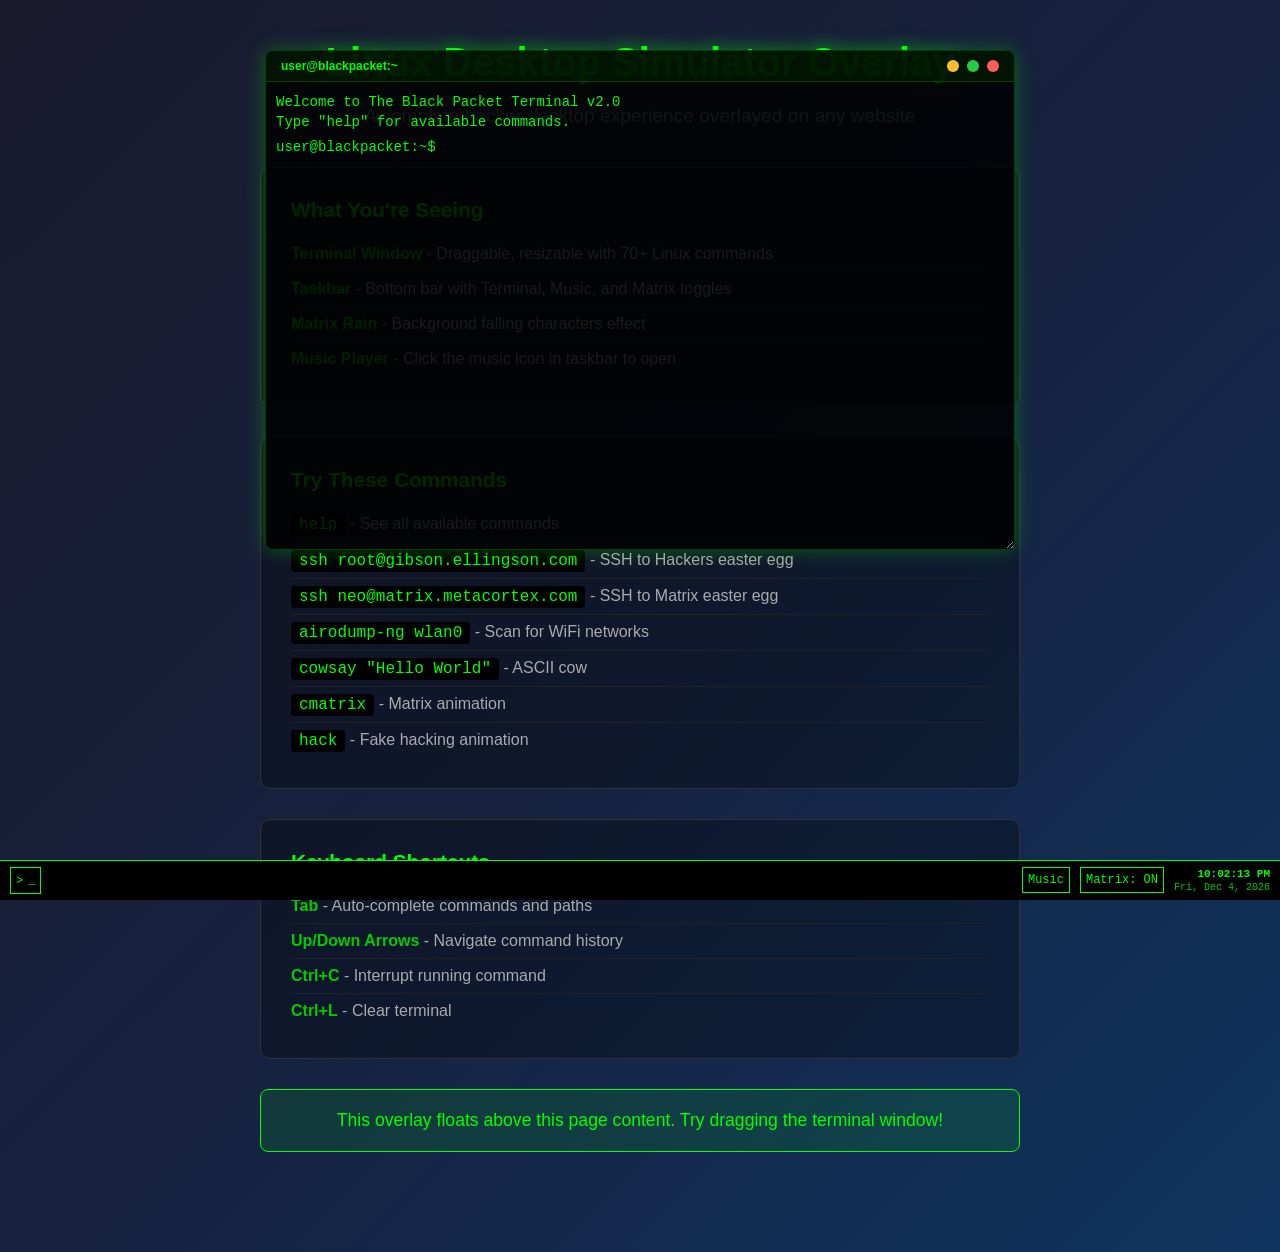
<file: demo/index.html>
<!DOCTYPE html>
<html lang="en">
<head>
    <meta charset="UTF-8">
    <meta name="viewport" content="width=device-width, initial-scale=1.0">
    <title>Linux Desktop Simulator Overlay - Demo</title>
    <link rel="stylesheet" href="../src/terminal-kit.css">
    <style>
        * {
            margin: 0;
            padding: 0;
            box-sizing: border-box;
        }

        body {
            font-family: 'Segoe UI', Tahoma, Geneva, Verdana, sans-serif;
            background: linear-gradient(135deg, #1a1a2e 0%, #16213e 50%, #0f3460 100%);
            min-height: 100vh;
            color: #fff;
        }

        .demo-content {
            max-width: 800px;
            margin: 0 auto;
            padding: 40px 20px 100px;
            text-align: center;
        }

        h1 {
            font-size: 2.5rem;
            margin-bottom: 20px;
            text-shadow: 0 0 20px rgba(0, 255, 0, 0.5);
            color: #00ff00;
        }

        .subtitle {
            font-size: 1.2rem;
            color: #888;
            margin-bottom: 40px;
        }

        .info-box {
            background: rgba(0, 0, 0, 0.3);
            border: 1px solid #333;
            border-radius: 10px;
            padding: 30px;
            margin-bottom: 30px;
            text-align: left;
        }

        .info-box h2 {
            color: #00ff00;
            margin-bottom: 15px;
            font-size: 1.3rem;
        }

        .info-box ul {
            list-style: none;
            padding: 0;
        }

        .info-box li {
            padding: 8px 0;
            border-bottom: 1px solid #222;
            color: #aaa;
        }

        .info-box li:last-child {
            border-bottom: none;
        }

        .info-box li strong {
            color: #00cc00;
        }

        .demo-note {
            background: rgba(0, 255, 0, 0.1);
            border: 1px solid #00ff00;
            border-radius: 8px;
            padding: 20px;
            margin-top: 30px;
        }

        .demo-note p {
            color: #00ff00;
            font-size: 1.1rem;
        }

        code {
            background: #000;
            padding: 2px 8px;
            border-radius: 4px;
            color: #00ff00;
            font-family: 'Courier New', monospace;
        }
    </style>
</head>
<body>
    <div class="demo-content">
        <h1>Linux Desktop Simulator Overlay</h1>
        <p class="subtitle">A complete hacker desktop experience overlayed on any website</p>

        <div class="info-box">
            <h2>What You're Seeing</h2>
            <ul>
                <li><strong>Terminal Window</strong> - Draggable, resizable with 70+ Linux commands</li>
                <li><strong>Taskbar</strong> - Bottom bar with Terminal, Music, and Matrix toggles</li>
                <li><strong>Matrix Rain</strong> - Background falling characters effect</li>
                <li><strong>Music Player</strong> - Click the music icon in taskbar to open</li>
            </ul>
        </div>

        <div class="info-box">
            <h2>Try These Commands</h2>
            <ul>
                <li><code>help</code> - See all available commands</li>
                <li><code>ssh root@gibson.ellingson.com</code> - SSH to Hackers easter egg</li>
                <li><code>ssh neo@matrix.metacortex.com</code> - SSH to Matrix easter egg</li>
                <li><code>airodump-ng wlan0</code> - Scan for WiFi networks</li>
                <li><code>cowsay "Hello World"</code> - ASCII cow</li>
                <li><code>cmatrix</code> - Matrix animation</li>
                <li><code>hack</code> - Fake hacking animation</li>
            </ul>
        </div>

        <div class="info-box">
            <h2>Keyboard Shortcuts</h2>
            <ul>
                <li><strong>Tab</strong> - Auto-complete commands and paths</li>
                <li><strong>Up/Down Arrows</strong> - Navigate command history</li>
                <li><strong>Ctrl+C</strong> - Interrupt running command</li>
                <li><strong>Ctrl+L</strong> - Clear terminal</li>
            </ul>
        </div>

        <div class="demo-note">
            <p>This overlay floats above this page content. Try dragging the terminal window!</p>
        </div>
    </div>

    <script type="module">
        import { TerminalKit } from '../src/index.js';

        TerminalKit.init({
            terminal: true,
            musicPlayer: true,
            taskbar: true,
            matrixRain: true,
            terminalOptions: {
                x: 'center',
                y: 50,
                width: 750,
                height: 500,
                autoShow: true
            },
            musicPlayerOptions: {
                autoShow: false
            }
        });
    </script>
</body>
</html>
</file>
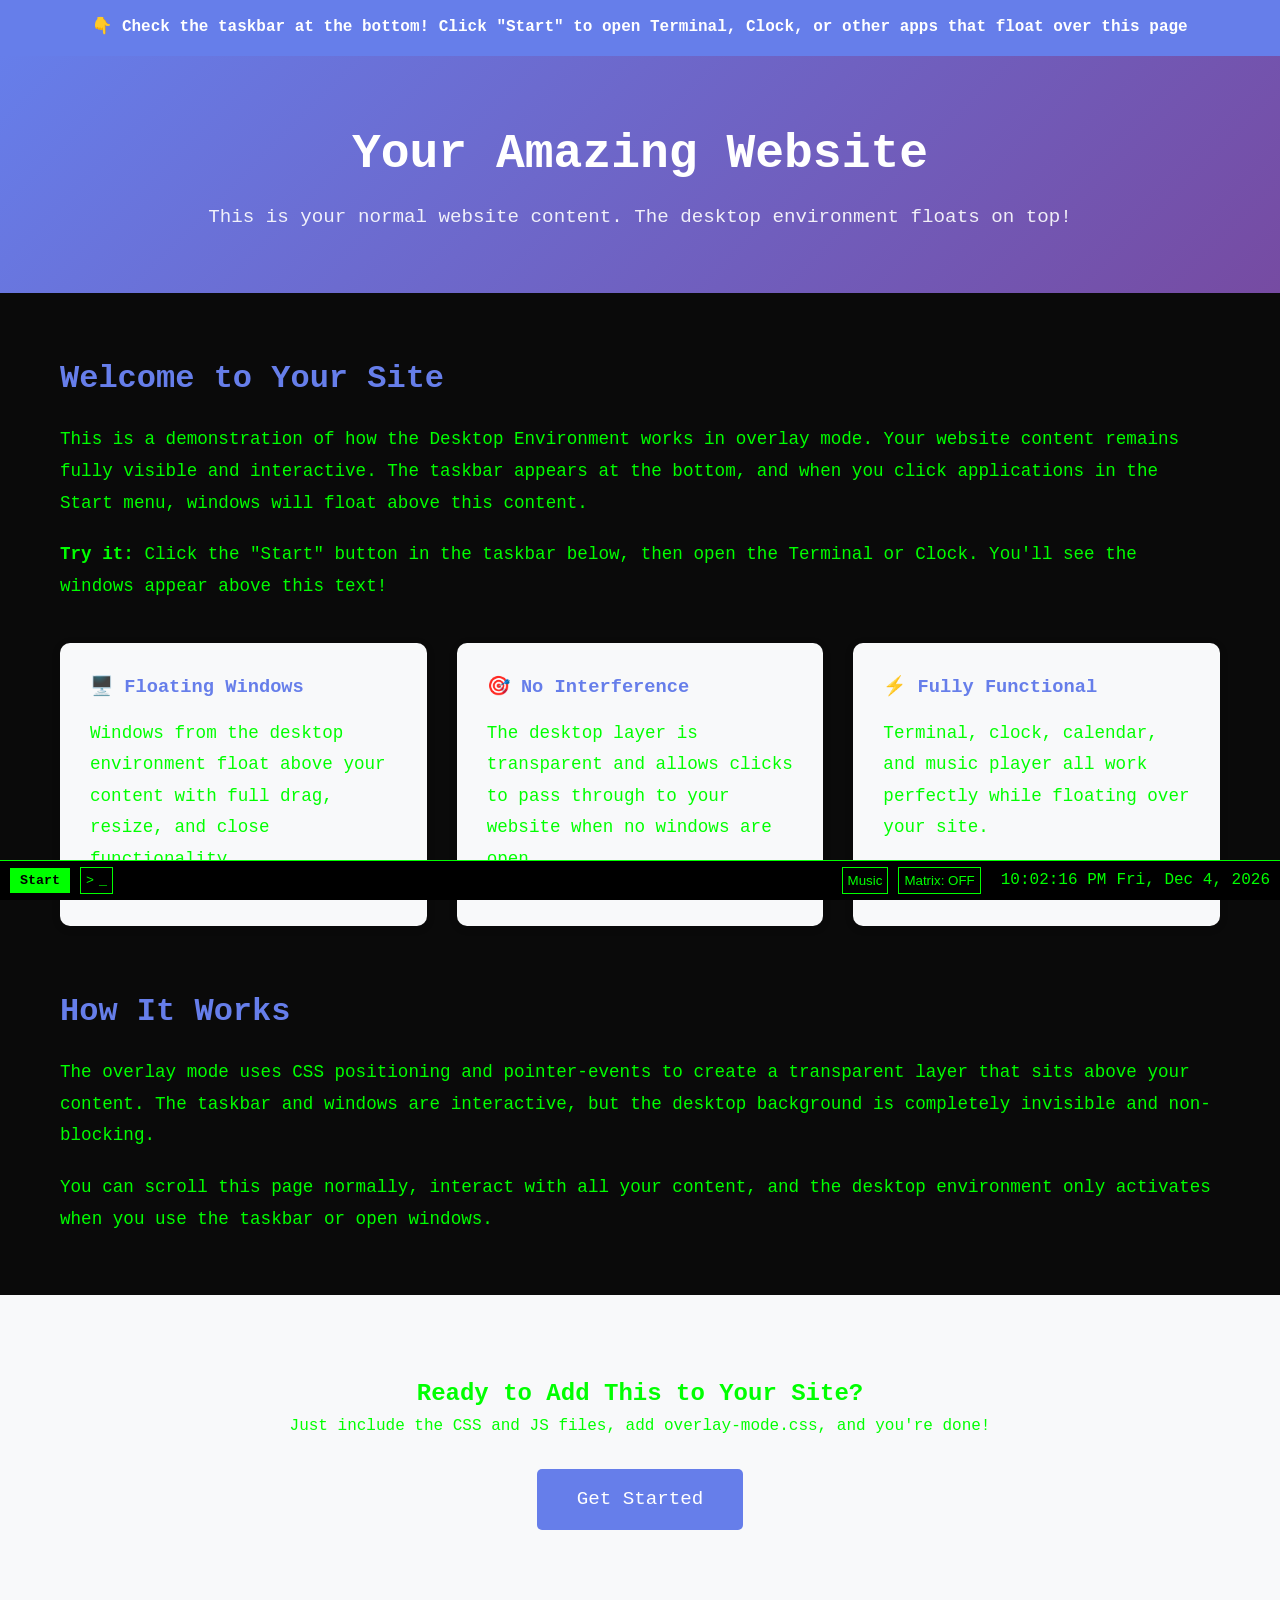
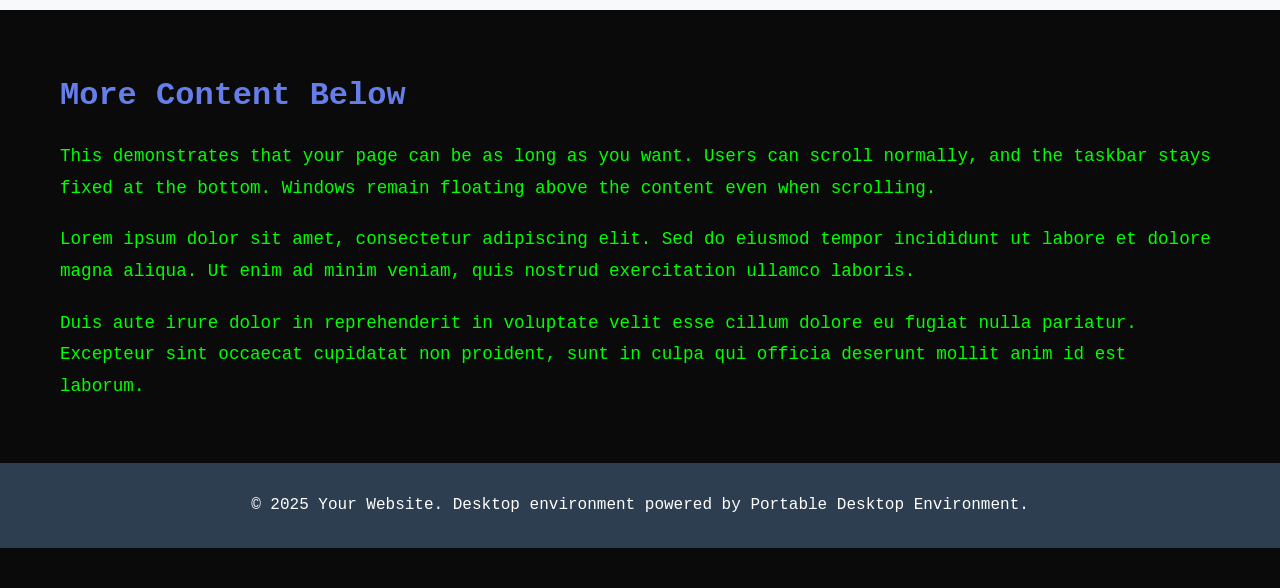
<file: demo/overlay-mode.html>
<!DOCTYPE html>
<html lang="en">
<head>
    <meta charset="UTF-8">
    <meta name="viewport" content="width=device-width, initial-scale=1.0">
    <title>Desktop Environment - Overlay Mode Demo</title>

    <!-- Your existing website styles -->
    <style>
        /* Sample website styling */
        * {
            margin: 0;
            padding: 0;
            box-sizing: border-box;
        }

        body {
            font-family: 'Segoe UI', Tahoma, Geneva, Verdana, sans-serif;
            line-height: 1.6;
            color: #333;
        }

        /* Sample website header */
        .site-header {
            background: linear-gradient(135deg, #667eea 0%, #764ba2 100%);
            color: white;
            padding: 60px 20px;
            text-align: center;
        }

        .site-header h1 {
            font-size: 3em;
            margin-bottom: 10px;
        }

        .site-header p {
            font-size: 1.2em;
            opacity: 0.9;
        }

        /* Sample content sections */
        .content-section {
            max-width: 1200px;
            margin: 60px auto;
            padding: 0 20px;
        }

        .content-section h2 {
            font-size: 2em;
            margin-bottom: 20px;
            color: #667eea;
        }

        .content-section p {
            font-size: 1.1em;
            margin-bottom: 20px;
            line-height: 1.8;
        }

        .feature-grid {
            display: grid;
            grid-template-columns: repeat(auto-fit, minmax(300px, 1fr));
            gap: 30px;
            margin-top: 40px;
        }

        .feature-card {
            background: #f8f9fa;
            padding: 30px;
            border-radius: 10px;
            box-shadow: 0 2px 10px rgba(0,0,0,0.1);
        }

        .feature-card h3 {
            color: #667eea;
            margin-bottom: 15px;
        }

        .cta-section {
            background: #f8f9fa;
            padding: 80px 20px;
            text-align: center;
            margin-top: 60px;
        }

        .cta-button {
            display: inline-block;
            background: #667eea;
            color: white;
            padding: 15px 40px;
            border-radius: 5px;
            text-decoration: none;
            font-size: 1.2em;
            transition: transform 0.3s;
        }

        .cta-button:hover {
            transform: translateY(-2px);
            box-shadow: 0 5px 20px rgba(102, 126, 234, 0.4);
        }

        footer {
            background: #2c3e50;
            color: white;
            text-align: center;
            padding: 30px 20px;
            margin-bottom: 40px; /* Space for taskbar */
        }

        /* Notification banner */
        .desktop-notice {
            background: #667eea;
            color: white;
            padding: 15px 20px;
            text-align: center;
            font-weight: bold;
        }
    </style>

    <!-- Desktop Environment Styles -->
    <link rel="stylesheet" href="../css/main.css">
    <link rel="stylesheet" href="../css/window.css">
    <link rel="stylesheet" href="../css/taskbar.css">
    <link rel="stylesheet" href="../css/calendar.css">
    <link rel="stylesheet" href="../css/music_player.css">
    <link rel="stylesheet" href="../css/new_terminal.css">

    <!-- OVERLAY MODE - This makes windows float over your content -->
    <link rel="stylesheet" href="../css/overlay-mode.css">
</head>
<body>
    <!-- Notice about desktop features -->
    <div class="desktop-notice">
        👇 Check the taskbar at the bottom! Click "Start" to open Terminal, Clock, or other apps that float over this page
    </div>

    <!-- YOUR EXISTING WEBSITE CONTENT GOES HERE -->
    <header class="site-header">
        <h1>Your Amazing Website</h1>
        <p>This is your normal website content. The desktop environment floats on top!</p>
    </header>

    <section class="content-section">
        <h2>Welcome to Your Site</h2>
        <p>
            This is a demonstration of how the Desktop Environment works in overlay mode.
            Your website content remains fully visible and interactive. The taskbar appears
            at the bottom, and when you click applications in the Start menu, windows will
            float above this content.
        </p>
        <p>
            <strong>Try it:</strong> Click the "Start" button in the taskbar below, then
            open the Terminal or Clock. You'll see the windows appear above this text!
        </p>

        <div class="feature-grid">
            <div class="feature-card">
                <h3>🖥️ Floating Windows</h3>
                <p>Windows from the desktop environment float above your content with full drag, resize, and close functionality.</p>
            </div>
            <div class="feature-card">
                <h3>🎯 No Interference</h3>
                <p>The desktop layer is transparent and allows clicks to pass through to your website when no windows are open.</p>
            </div>
            <div class="feature-card">
                <h3>⚡ Fully Functional</h3>
                <p>Terminal, clock, calendar, and music player all work perfectly while floating over your site.</p>
            </div>
        </div>
    </section>

    <section class="content-section">
        <h2>How It Works</h2>
        <p>
            The overlay mode uses CSS positioning and pointer-events to create a transparent
            layer that sits above your content. The taskbar and windows are interactive, but
            the desktop background is completely invisible and non-blocking.
        </p>
        <p>
            You can scroll this page normally, interact with all your content, and the desktop
            environment only activates when you use the taskbar or open windows.
        </p>
    </section>

    <div class="cta-section">
        <h2>Ready to Add This to Your Site?</h2>
        <p style="margin-bottom: 30px;">Just include the CSS and JS files, add overlay-mode.css, and you're done!</p>
        <a href="#" class="cta-button">Get Started</a>
    </div>

    <section class="content-section">
        <h2>More Content Below</h2>
        <p>
            This demonstrates that your page can be as long as you want. Users can scroll
            normally, and the taskbar stays fixed at the bottom. Windows remain floating
            above the content even when scrolling.
        </p>
        <p>
            Lorem ipsum dolor sit amet, consectetur adipiscing elit. Sed do eiusmod tempor
            incididunt ut labore et dolore magna aliqua. Ut enim ad minim veniam, quis
            nostrud exercitation ullamco laboris.
        </p>
        <p>
            Duis aute irure dolor in reprehenderit in voluptate velit esse cillum dolore
            eu fugiat nulla pariatur. Excepteur sint occaecat cupidatat non proident, sunt
            in culpa qui officia deserunt mollit anim id est laborum.
        </p>
    </section>

    <footer>
        <p>&copy; 2025 Your Website. Desktop environment powered by Portable Desktop Environment.</p>
    </footer>

    <!-- Desktop Environment (Overlay Layer) -->
    <div id="desktop">
        <canvas id="background-canvas"></canvas>
        <!-- Windows will float here, above your content -->
    </div>

    <!-- Calendar Popup -->
    <div id="calendar-popup" class="hidden">
        <div class="calendar-header">
            <button id="prev-month">&lt;</button>
            <span id="calendar-month-year"></span>
            <button id="next-month">&gt;</button>
        </div>
        <div id="calendar-grid" class="calendar-grid"></div>
    </div>

    <!-- Taskbar (Fixed at bottom) -->
    <div id="taskbar">
        <div class="taskbar-start-menu">
            <button id="start-button">Start</button>
            <!-- Start Menu -->
            <div class="start-menu" style="display: none;">
                <div class="start-menu-content">
                    <h3 style="color: #fff; padding: 10px; margin: 0; border-bottom: 1px solid #444;">Applications</h3>
                    <div class="start-menu-item" data-app="terminal">
                        <span>🖥️ Terminal</span>
                    </div>
                    <div class="start-menu-item" data-app="music">
                        <span>🎵 Music Player</span>
                    </div>
                    <p style="color: #888; padding: 10px; margin: 5px 0 0 0; font-size: 11px; border-top: 1px solid #333;">
                        💡 Click the date/time in the taskbar to view the calendar
                    </p>
                </div>
            </div>
        </div>
        <div class="taskbar-quick-launch">
            <button id="terminal-quick-launch-button" class="taskbar-button"></button>
        </div>
        <div class="taskbar-apps">
            <!-- Running app icons will go here -->
        </div>
        <div class="taskbar-system-tray">
            <button id="music-player-button" class="taskbar-button">Music</button>
            <button id="matrix-toggle-button" class="taskbar-button">Matrix: OFF</button>
            <span id="time"></span>
            <span id="date"></span>
        </div>
    </div>

    <!-- Initialize Desktop Environment -->
    <script type="module">
        import { initDesktop } from '../js/desktop-init.js';
        initDesktop();
    </script>
</body>
</html>
</file>
<file: src/terminal-kit.css>
/* ============================================================================
   TERMINAL KIT - Standalone Terminal, Music Player & Taskbar Styles
   Adapted from brainphreak.net for theblackpacket
   ============================================================================ */

/* --- CSS Variables --- */
:root {
    --tk-green: #00ff00;
    --tk-green-dark: #00aa00;
    --tk-green-darker: #008800;
    --tk-green-darkest: #004400;
    --tk-green-bg: #003300;
    --tk-black: #000000;
    --tk-gray-dark: #222222;
    --tk-gray: #333333;
    --tk-gray-light: #404040;
    --tk-white: #ffffff;
    --tk-red: #ff5f57;
    --tk-yellow: #ffbd2e;
    --tk-green-btn: #28ca42;
}

/* ============================================================================
   TASKBAR STYLES
   ============================================================================ */

#tk-taskbar {
    position: fixed !important;
    bottom: 0 !important;
    left: 0 !important;
    right: 0 !important;
    width: 100% !important;
    height: 40px !important;
    background-color: var(--tk-black) !important;
    border-top: 1px solid var(--tk-green) !important;
    display: flex !important;
    justify-content: space-between !important;
    align-items: center !important;
    padding: 0 10px !important;
    margin: 0 !important;
    box-sizing: border-box !important;
    z-index: 10000 !important;
    font-family: 'Courier New', Courier, monospace !important;
    /* Mobile fixes - prevent movement during scroll */
    transform: translateZ(0) !important;
    -webkit-transform: translateZ(0) !important;
    backface-visibility: hidden !important;
    -webkit-backface-visibility: hidden !important;
}

#tk-taskbar * {
    margin: 0;
    padding: 0;
    box-sizing: border-box;
    font-family: 'Courier New', Courier, monospace !important;
}

.tk-taskbar-start {
    display: flex;
    align-items: center;
    gap: 5px;
}

.tk-taskbar-apps {
    flex-grow: 1;
    display: flex;
    align-items: center;
    overflow: hidden;
    margin: 0 10px;
}

.tk-taskbar-app-button {
    background: var(--tk-gray-dark) !important;
    border: 1px solid var(--tk-green) !important;
    color: var(--tk-green) !important;
    padding: 5px 10px !important;
    margin: 0 0 0 5px !important;
    max-width: 150px !important;
    min-width: 40px !important;
    overflow: hidden !important;
    text-overflow: ellipsis !important;
    white-space: nowrap !important;
    cursor: pointer !important;
    font-family: 'Courier New', Courier, monospace !important;
    font-size: 12px !important;
    line-height: normal !important;
    border-radius: 0 !important;
}

.tk-taskbar-app-button:hover {
    background: var(--tk-gray);
}

.tk-taskbar-app-button.active {
    background: #005500;
    border-style: inset;
}

.tk-taskbar-systray {
    display: flex !important;
    align-items: center !important;
    gap: 10px !important;
}

.tk-taskbar-time {
    color: var(--tk-green) !important;
    text-align: right !important;
    font-size: 11px !important;
    line-height: 1.3 !important;
}

.tk-taskbar-time #tk-current-time {
    font-weight: bold;
}

.tk-taskbar-time #tk-current-date {
    font-size: 10px;
    opacity: 0.8;
}

/* Quick launch buttons */
.tk-quick-launch-btn {
    background: none !important;
    color: var(--tk-green) !important;
    border: 1px solid var(--tk-green) !important;
    font-family: 'Courier New', Courier, monospace !important;
    padding: 5px !important;
    margin: 0 !important;
    cursor: pointer !important;
    font-size: 12px !important;
    line-height: normal !important;
    border-radius: 0 !important;
    position: relative !important;
}

.tk-quick-launch-btn:hover {
    background-color: var(--tk-green-bg);
}

.tk-quick-launch-btn.active {
    background-color: #005500;
    border-style: inset;
}

/* Terminal quick launch button - shows >_ icon like brainphreak */
#tk-terminal-quick-launch-btn {
    background-color: var(--tk-black) !important;
    color: var(--tk-green) !important;
    border: 1px solid var(--tk-green) !important;
    font-family: 'Courier New', Courier, monospace !important;
    padding: 5px !important;
    margin: 0 !important;
    cursor: pointer !important;
    position: relative !important;
    overflow: hidden !important;
    width: auto !important;
    height: auto !important;
    line-height: normal !important;
    border-radius: 0 !important;
}

#tk-terminal-quick-launch-btn::before {
    content: '>';
    margin-right: 3px;
}

#tk-terminal-quick-launch-btn::after {
    content: '_';
    display: inline-block;
    vertical-align: middle;
    margin-left: 2px;
}

/* ============================================================================
   WINDOW BASE STYLES
   ============================================================================ */

.tk-window {
    position: fixed;
    box-shadow: 0 0 10px rgba(0, 255, 0, 0.5);
    min-width: 200px;
    min-height: 150px;
    overflow: hidden;
    display: flex;
    flex-direction: column;
    border: 1px solid var(--tk-black);
    outline: 1px solid #808080;
    background-color: var(--tk-gray-dark);
    z-index: 9999;
}

.tk-window.tk-hidden {
    display: none !important;
}

.tk-window-title-bar {
    background-color: var(--tk-green);
    color: var(--tk-black);
    padding: 5px 10px;
    cursor: grab;
    display: flex;
    justify-content: space-between;
    align-items: center;
    font-weight: bold;
    font-size: 12px;
    user-select: none;
}

.tk-window-title-bar:active {
    cursor: grabbing;
}

.tk-window-controls {
    display: flex;
    gap: 8px;
}

.tk-window-btn {
    width: 12px;
    height: 12px;
    border-radius: 50%;
    cursor: pointer;
    border: none;
}

.tk-window-btn.minimize {
    background: var(--tk-yellow);
}

.tk-window-btn.maximize {
    background: var(--tk-green-btn);
}

.tk-window-btn.playlist-toggle {
    background: var(--tk-green-btn);
}

.tk-window-btn.close {
    background: var(--tk-red);
}

.tk-window-content {
    flex-grow: 1;
    color: var(--tk-green);
    position: relative;
    overflow-y: auto;
    height: 0;
}

/* Scrollbar styling */
.tk-window-content::-webkit-scrollbar,
.tk-terminal-body::-webkit-scrollbar {
    width: 8px;
}

.tk-window-content::-webkit-scrollbar-track,
.tk-terminal-body::-webkit-scrollbar-track {
    background: var(--tk-green-dark);
}

.tk-window-content::-webkit-scrollbar-thumb,
.tk-terminal-body::-webkit-scrollbar-thumb {
    background: var(--tk-green);
    border-radius: 4px;
}

.tk-window-content::-webkit-scrollbar-thumb:hover,
.tk-terminal-body::-webkit-scrollbar-thumb:hover {
    background: #00cc00;
}

/* Resize handles */
.tk-resize-handle {
    position: absolute;
    background: transparent;
    z-index: 10;
}

.tk-resize-handle-n { top: -5px; left: 10px; right: 10px; height: 10px; cursor: ns-resize; }
.tk-resize-handle-s { bottom: -5px; left: 10px; right: 10px; height: 10px; cursor: ns-resize; }
.tk-resize-handle-e { right: -5px; top: 10px; bottom: 10px; width: 10px; cursor: ew-resize; }
.tk-resize-handle-w { left: -5px; top: 10px; bottom: 10px; width: 10px; cursor: ew-resize; }
.tk-resize-handle-ne { top: -5px; right: -5px; width: 15px; height: 15px; cursor: nesw-resize; }
.tk-resize-handle-nw { top: -5px; left: -5px; width: 15px; height: 15px; cursor: nwse-resize; }
.tk-resize-handle-se { bottom: -5px; right: -5px; width: 15px; height: 15px; cursor: nwse-resize; }
.tk-resize-handle-sw { bottom: -5px; left: -5px; width: 15px; height: 15px; cursor: nesw-resize; }

/* ============================================================================
   TERMINAL STYLES
   ============================================================================ */

.tk-terminal {
    width: 700px;
    height: 450px;
    background: transparent;
    border: 1px solid var(--tk-green-darkest);
    border-radius: 8px;
    box-shadow: 0 0 20px rgba(0, 255, 0, 0.3);
    resize: both;
    outline: none;
}

.tk-terminal:focus,
.tk-terminal *:focus {
    outline: none;
}

.tk-terminal .tk-window-title-bar {
    background: rgba(0, 20, 0, 0.95);
    color: var(--tk-green);
    border-bottom: 1px solid var(--tk-green-darkest);
    padding: 8px 15px;
}

.tk-terminal-body {
    flex: 1;
    overflow-y: auto;
    color: var(--tk-green);
    font-size: 14px;
    line-height: 1.4;
    cursor: text;
    height: 100%;
    box-sizing: border-box;
    background-color: rgba(0, 0, 0, 0.85);
    font-family: 'Courier New', monospace;
    outline: none;
}

.tk-terminal-body:focus {
    outline: none;
}

.tk-terminal-inner {
    padding: 10px;
    box-sizing: border-box;
}

.tk-terminal-input-line {
    display: flex;
    align-items: center;
    margin-top: 5px;
    line-height: 20px;
    height: 20px;
}

.tk-terminal-frozen-line {
    margin-top: 5px;
    margin-bottom: 0;
    line-height: 20px;
    min-height: 20px;
    white-space: pre-wrap;
    word-break: break-all;
    user-select: text;
}

.tk-terminal-prompt {
    color: var(--tk-green);
    margin-right: 8.5px;
    white-space: nowrap;
    user-select: none;
}

.tk-terminal-frozen-prompt {
    color: var(--tk-green);
    margin-right: 8px;
    white-space: nowrap;
    user-select: text;
}

.tk-terminal-input {
    background: transparent;
    border: none;
    color: var(--tk-green);
    font-size: 14px;
    font-family: 'Courier New', monospace;
    outline: none;
    flex: 1;
    caret-color: var(--tk-green);
    margin-bottom: 0px;
    resize: none;
    overflow: hidden;
    height: 20px;
    line-height: 20px;
    padding: 0;
    white-space: nowrap;
}

.tk-terminal-input.tk-password {
    -webkit-text-security: disc;
    text-security: disc;
}

.tk-terminal-command-history {
    font-size: 14px;
    font-family: 'Courier New', monospace;
    color: var(--tk-green);
    padding: 0 0 0 2px;
    margin: 0;
    border: none;
    outline: none;
    display: inline-block;
    white-space: pre-wrap;
    word-break: break-all;
    flex: 1;
}

.tk-terminal-output {
    margin-top: 0;
    margin-bottom: 0;
    line-height: 20px;
    white-space: pre-wrap;
    word-break: break-all;
    user-select: text;
}

/* ============================================================================
   MUSIC PLAYER STYLES
   ============================================================================ */

.tk-music-player {
    width: 275px;
    height: 130px;
    background: linear-gradient(135deg, #1a1a1a 0%, #0a0a0a 100%);
    border: 2px solid #333;
    border-radius: 4px;
    font-family: 'Tahoma', 'Arial', sans-serif;
    resize: none !important;
    overflow: hidden;
    box-shadow: 0 4px 15px rgba(0, 0, 0, 0.7);
    min-width: 275px;
    min-height: 130px;
}

.tk-music-player .tk-window-title-bar {
    background: linear-gradient(to bottom, #404040 0%, #202020 100%);
    height: 14px;
    padding: 0 5px;
    border-bottom: 1px solid var(--tk-black);
    font-size: 9px;
    color: var(--tk-white);
}

.tk-player-body {
    padding: 6px;
    height: calc(100% - 14px);
    display: flex;
    flex-direction: column;
    box-sizing: border-box;
}

.tk-player-display {
    background: var(--tk-black);
    border: 1px solid #090;
    flex: 1;
    padding: 5px;
    color: #0f0;
    font-size: 10px;
    font-family: 'Courier New', monospace;
    display: flex;
    flex-direction: column;
    justify-content: space-between;
    box-sizing: border-box;
}

.tk-player-song-info {
    display: flex;
    justify-content: space-between;
}

.tk-player-song-title {
    color: #0f0;
    font-weight: bold;
    white-space: nowrap;
    overflow: hidden;
    text-overflow: ellipsis;
    max-width: 180px;
}

.tk-player-time {
    color: #0f0;
    white-space: nowrap;
}

.tk-player-visualizer {
    height: 12px;
    background: var(--tk-black);
    display: flex;
    align-items: flex-end;
    gap: 1px;
}

.tk-visualizer-bar {
    flex: 1;
    background: #0f0;
    height: 0%;
    transition: height 0.1s ease;
}

/* Seek bar */
.tk-player-seek-bar {
    width: 100%;
    margin: 10px 0;
    height: 6px;
    -webkit-appearance: none;
    appearance: none;
    background: #030;
    border-radius: 0;
    cursor: pointer;
    flex-shrink: 0;
}

.tk-player-seek-bar::-webkit-slider-thumb {
    -webkit-appearance: none;
    appearance: none;
    width: 18px;
    height: 18px;
    background: #000;
    border: 1px solid #0f0;
    border-radius: 50%;
    cursor: pointer;
    box-sizing: border-box;
}

.tk-player-seek-bar::-moz-range-thumb {
    width: 18px;
    height: 18px;
    background: #000;
    border: 1px solid #0f0;
    border-radius: 50%;
    cursor: pointer;
    box-sizing: border-box;
}

.tk-player-control-row {
    display: flex;
    justify-content: space-between;
    align-items: center;
    flex-shrink: 0;
}

.tk-player-buttons {
    display: flex;
    gap: 4px;
}

.tk-player-button {
    width: 23px;
    height: 18px;
    background: linear-gradient(to bottom, #555 0%, #333 100%);
    border: 1px solid var(--tk-black);
    border-radius: 2px;
    color: #0f0;
    font-size: 8px;
    font-family: 'Courier New', 'Consolas', monospace;
    font-weight: bold;
    line-height: 1;
    display: flex;
    align-items: center;
    justify-content: center;
    cursor: pointer;
    user-select: none;
    padding: 0;
}

.tk-player-button:hover {
    background: linear-gradient(to bottom, #666 0%, #444 100%);
}

.tk-player-button:active {
    background: linear-gradient(to bottom, #333 0%, #555 100%);
}

.tk-player-button.active {
    background: linear-gradient(to bottom, #040 0%, #020 100%);
    color: #0f0;
    box-shadow: inset 0 0 5px #0f0;
}

.tk-player-playlist {
    position: fixed;
    background: rgba(0, 10, 0, 0.95);
    border: 1px solid #004400;
    padding: 10px;
    overflow-y: auto;
    display: none;
    z-index: 10001;
    height: 185px;
    color: var(--tk-green);
}

.tk-playlist-item {
    padding: 5px;
    cursor: pointer;
    border-bottom: 1px solid var(--tk-green-bg);
    font-size: 10px;
    white-space: nowrap;
    overflow: hidden;
    text-overflow: ellipsis;
    max-width: 100%;
}

.tk-playlist-item:hover {
    background: rgba(0, 50, 0, 0.5);
}

.tk-playlist-item.active {
    background: rgba(0, 100, 0, 0.7);
    color: #0f0;
}

/* ============================================================================
   RESPONSIVE STYLES
   ============================================================================ */

@media (max-width: 768px) {
    .tk-terminal {
        width: 100% !important;
        height: 300px !important;
        left: 0 !important;
        top: auto !important;
        bottom: 40px !important;
        border-radius: 0;
        position: fixed !important;
    }

    .tk-music-player {
        width: 100% !important;
        left: 0 !important;
        top: 0 !important;
        border-radius: 0;
        position: fixed !important;
    }

    #tk-taskbar {
        height: 35px;
        padding: 0 5px;
    }

    .tk-taskbar-app-button {
        padding: 3px 6px;
        font-size: 10px;
    }
}

/* ============================================================================
   UTILITY CLASSES
   ============================================================================ */

.tk-hidden {
    display: none !important;
}

.tk-dragging {
    cursor: grabbing !important;
    user-select: none !important;
}

/* Prevent text selection during drag */
.tk-no-select {
    user-select: none !important;
    -webkit-user-select: none !important;
    -moz-user-select: none !important;
    -ms-user-select: none !important;
}

/* Remove all focus outlines from terminal-kit elements */
#tk-terminal:focus,
#tk-terminal *:focus,
#tk-music-player:focus,
#tk-music-player *:focus,
#tk-taskbar:focus,
#tk-taskbar *:focus {
    outline: none !important;
    box-shadow: none !important;
}

/* ============================================================================
   MOBILE TERMINAL OVERLAY STYLES
   ============================================================================ */

.tk-mobile-terminal-overlay {
    position: fixed;
    top: 0;
    left: 0;
    width: 100%;
    height: 100%;
    height: 100dvh; /* Dynamic viewport height for mobile */
    background-color: rgba(0, 0, 0, 0.95);
    z-index: 20000;
    display: flex;
    flex-direction: column;
    /* Prevent any zoom/scale issues */
    touch-action: manipulation;
    -webkit-overflow-scrolling: touch;
    overflow: hidden;
}

.tk-mobile-terminal-overlay.tk-hidden {
    display: none !important;
}

.tk-mobile-terminal {
    display: flex;
    flex-direction: column;
    height: 100%;
    width: 100%;
    font-family: 'Courier New', 'Monaco', 'Consolas', monospace;
    background-color: #000;
    color: #0f0;
}

/* Mobile Terminal Header */
.tk-mobile-terminal-header {
    display: flex;
    justify-content: space-between;
    align-items: center;
    padding: 12px 15px;
    background-color: #111;
    border-bottom: 1px solid #0f0;
    flex-shrink: 0;
}

.tk-mobile-terminal-title {
    font-size: 16px;
    font-weight: bold;
    color: #0f0;
    text-shadow: 0 0 10px #0f0;
}

.tk-mobile-terminal-close {
    background: transparent;
    border: 1px solid #0f0;
    color: #0f0;
    font-size: 20px;
    width: 32px;
    height: 32px;
    cursor: pointer;
    border-radius: 3px;
    display: flex;
    align-items: center;
    justify-content: center;
    line-height: 1;
}

.tk-mobile-terminal-close:active {
    background: #0f0;
    color: #000;
}

/* Mobile Terminal Output */
.tk-mobile-terminal-output {
    flex: 1;
    overflow-y: auto;
    padding: 10px 15px;
    font-size: 14px;
    line-height: 1.4;
    -webkit-overflow-scrolling: touch;
    /* Align content to bottom */
    display: flex;
    flex-direction: column;
    justify-content: flex-end;
}

.tk-mobile-line {
    margin-bottom: 2px;
    word-wrap: break-word;
    white-space: pre-wrap;
    color: #0f0;
}

.tk-mobile-prompt-line {
    color: #0f0;
}

/* Mobile Terminal Input Area */
.tk-mobile-terminal-input-area {
    display: flex;
    align-items: center;
    padding: 10px 15px;
    background-color: #111;
    border-top: 1px solid #333;
    flex-shrink: 0;
}

.tk-mobile-terminal-prompt {
    color: #0f0;
    font-size: 14px;
    white-space: nowrap;
    margin-right: 5px;
}

.tk-mobile-terminal-input {
    flex: 1;
    background: transparent;
    border: none;
    outline: none;
    color: #0f0;
    font-family: inherit;
    font-size: 16px; /* 16px prevents iOS auto-zoom on focus */
    caret-color: #0f0;
    /* Prevent zoom on focus */
    -webkit-text-size-adjust: 100%;
    touch-action: manipulation;
}

.tk-mobile-terminal-input::placeholder {
    color: #060;
}

/* Prevent any text inputs from causing zoom */
.tk-mobile-terminal input,
.tk-mobile-terminal textarea {
    font-size: 16px !important;
}

/* Mobile Terminal Control Buttons */
.tk-mobile-terminal-controls {
    display: flex;
    justify-content: space-around;
    padding: 12px 15px;
    background-color: #0a0a0a;
    border-top: 1px solid #333;
    flex-shrink: 0;
    gap: 10px;
}

.tk-mobile-ctrl-btn {
    background: #1a1a1a;
    border: 1px solid #555;
    color: #0f0;
    padding: 12px 20px;
    font-family: 'Courier New', Courier, monospace;
    font-size: 16px;
    cursor: pointer;
    border-radius: 4px;
    flex: 1;
    max-width: 80px;
    text-align: center;
}

.tk-mobile-ctrl-btn:active {
    background: #0f0;
    color: #000;
}

.tk-mobile-ctrl-c {
    background: #1a0000;
    border-color: #550000;
    color: #ff5555;
}

.tk-mobile-ctrl-c:active {
    background: #ff5555;
    color: #000;
}

/* Mobile Terminal Scrollbar */
.tk-mobile-terminal-output::-webkit-scrollbar {
    width: 6px;
}

.tk-mobile-terminal-output::-webkit-scrollbar-track {
    background: #111;
}

.tk-mobile-terminal-output::-webkit-scrollbar-thumb {
    background: #0a0;
    border-radius: 3px;
}

/* Mobile Safe Area Support */
@supports (padding: env(safe-area-inset-top)) {
    .tk-mobile-terminal-header {
        padding-top: calc(12px + env(safe-area-inset-top));
    }

    .tk-mobile-terminal-controls {
        padding-bottom: calc(12px + env(safe-area-inset-bottom));
    }
}
</file>
<file: css/main.css>
body {
    margin: 0;
    overflow: hidden; /* Prevent scrollbars from appearing */
    font-family: 'Courier New', Courier, monospace;
    background-color: #0a0a0a; /* Dark background */
    color: #00ff00; /* Green terminal text color */
}

#desktop {
    width: 100vw;
    height: calc(100vh - 40px); /* Full viewport height minus taskbar height */
    position: relative;
    /* Fallback gradient if wallpaper.jpg doesn't exist */
    background: linear-gradient(135deg, #1a1a2e 0%, #16213e 50%, #0f3460 100%);
    background-image: url('../wallpaper.jpg');
    background-size: cover;
    background-position: center;
    overflow: hidden; /* Hide anything outside the desktop */
    z-index: 1; /* Below taskbar and menus */
}

#background-canvas {
    position: absolute;
    top: 0;
    left: 0;
    width: 100%;
    height: 100%;
    z-index: 0; /* Ensure it's behind other elements */
    pointer-events: none; /* Don't block clicks */
}
</file>
<file: css/window.css>
/* --- Window Styling --- */
.window {
    position: absolute;
    box-shadow: 0 0 10px rgba(0, 255, 0, 0.5);
    min-width: 200px;
    min-height: 150px;
    overflow: hidden; /* Required for the 'resize' property to work */
    display: flex;
    flex-direction: column;
    border: 1px solid #000; /* Changed to black */
    outline: 1px solid #808080; /* Added outline */
    background-color: #222222;
}

.window-title-bar {
    background-color: #00ff00;
    color: #000000;
    padding: 5px;
    cursor: grab;
    display: flex;
    justify-content: space-between;
    align-items: center;
    font-weight: bold;
}

.window-title-bar .window-controls button {
    background: none;
    border: none;
    color: #000000;
    font-weight: bold;
    cursor: pointer;
    margin-left: 5px;
}

.window-content {
    flex-grow: 1;
    color: #00ff00;
    position: relative;
    overflow-y: auto;
    height: 0;
}

/* Scrollbar styling for window-content */
.window-content::-webkit-scrollbar {
    width: 4px;
}

.window-content::-webkit-scrollbar-track {
    background: #00AA00;
}

.window-content::-webkit-scrollbar-thumb {
    background: #00FF00;
    border-radius: 4px;
}

.window-content::-webkit-scrollbar-thumb:hover {
    background: #00CC00;
}

/* Custom frame windows (like Winamp) have no padding on the content wrapper */
.window.custom-frame .window-content {
    padding: 0;
}

.window.custom-frame {
    border: none; /* Remove default border for custom frames */
    background-color: transparent; /* Remove default background */
    outline: none; /* Remove outline for custom frames */
    box-shadow: none; /* Remove box-shadow for custom frames */
}

/* --- Resizing Handles --- */
.resize-handle {
    position: absolute;
    width: 10px;
    height: 10px;
    background: transparent;
    z-index: 10;
}
.resize-handle-top-left { top: -5px; left: -5px; cursor: nwse-resize; }
.resize-handle-top { top: -5px; left: 50%; transform: translateX(-50%); cursor: ns-resize; }
.resize-handle-top-right { top: -5px; right: -5px; cursor: nesw-resize; }
.resize-handle-right { top: 50%; right: -5px; transform: translateY(-50%); cursor: ew-resize; }
.resize-handle-bottom-right { bottom: -5px; right: -5px; cursor: nwse-resize; }
.resize-handle-bottom { bottom: -5px; left: 50%; transform: translateX(-50%); cursor: ns-resize; }
.resize-handle-bottom-left { bottom: -5px; left: -5px; cursor: nesw-resize; }
.resize-handle-left { top: 50%; left: -5px; transform: translateY(-50%); cursor: ew-resize; }
</file>
<file: css/taskbar.css>
#taskbar {
    position: fixed;
    bottom: 0;
    left: 0;
    width: 100%;
    height: 40px;
    background-color: #000000; /* Black taskbar */
    border-top: 1px solid #00ff00; /* Green border */
    display: flex;
    justify-content: space-between;
    align-items: center;
    padding: 0 10px;
    box-sizing: border-box;
    z-index: 1000;
}

.taskbar-start-menu,
.taskbar-quick-launch,
.taskbar-apps,
.taskbar-system-tray {
    display: flex;
    align-items: center;
}

#terminal-quick-launch-button {
    background-color: #000;
    color: #00ff00;
    border: 1px solid #00ff00;
    font-family: 'Courier New', Courier, monospace;
    padding: 5px;
    cursor: pointer;
    position: relative;
    overflow: hidden;
}

#terminal-quick-launch-button::before {
    content: '>';
    margin-right: 3px;
}

#terminal-quick-launch-button::after {
    content: '_';
    display: inline-block;
    vertical-align: middle;
    margin-left: 2px;
}

#start-button {
    background-color: #00ff00;
    color: #000000;
    border: none;
    padding: 5px 10px;
    cursor: pointer;
    font-family: 'Courier New', Courier, monospace;
    font-weight: bold;
    margin-right: 10px;
}

#start-button:hover {
    background-color: #00cc00;
}

#start-menu {
    position: absolute;
    bottom: 40px; /* Above the taskbar */
    left: 0;
    background-color: #000000;
    border: 1px solid #00ff00;
    padding: 10px;
    min-width: 150px;
    display: flex; /* Changed from none to flex */
    flex-direction: column;
    z-index: 1100; /* Ensure it's above the taskbar */
}

#start-menu.hidden {
    display: none;
}

#start-menu button {
    background: none;
    border: none;
    color: #00ff00;
    padding: 5px;
    text-align: left;
    cursor: pointer;
    width: 100%;
}

#start-menu button:hover {
    background-color: #003300;
}

/* --- Hierarchical Start Menu --- */
#start-menu ul {
    list-style: none;
    margin: 0;
    padding: 0;
}

#start-menu li {
    position: relative; /* For submenu positioning */
}

#start-menu li a {
    color: #00ff00;
    text-decoration: none;
    display: flex; /* Use flexbox for alignment */
    justify-content: space-between; /* Pushes arrow to the right */
    align-items: center; /* Vertically aligns text and arrow */
    padding: 8px 12px;
    white-space: nowrap;
}

#start-menu li a:hover {
    background-color: #003300;
}

.has-submenu > a::after {
    content: '▶'; /* Indicator for submenu */
    padding-left: 10px; /* Increased space between text and arrow */
}

.submenu {
    display: none; /* Hidden by default */
    position: absolute;
    left: 100%;
    top: 0;
    background-color: #000000;
    border: 1px solid #00ff00;
    min-width: 150px;
    z-index: 1200;
}

.submenu.open-upward {
    top: auto;
    bottom: 0;
}

#start-menu li:hover > .submenu {
    display: block; /* Show on hover */
}

#time,
#date {
    margin-left: 10px;
    color: #00ff00;
}

.taskbar-apps {
    flex-grow: 1;
    display: flex;
    align-items: center;
    overflow: hidden;
}

.taskbar-app-button {
    background: #222;
    border: 1px solid #00ff00;
    color: #00ff00;
    padding: 5px 10px;
    margin-left: 5px;
    max-width: 150px;
    overflow: hidden;
    text-overflow: ellipsis;
    white-space: nowrap;
    cursor: pointer;
}

.taskbar-app-button:hover {
    background: #333;
}

.taskbar-app-button.active {
    background: #005500; /* Darker green for active state */
    border-style: inset;
}

.taskbar-button {
    background: none;
    border: 1px solid #00ff00;
    color: #00ff00;
    padding: 5px;
    cursor: pointer;
    margin-right: 10px;
}

.taskbar-button:hover {
    background-color: #003300;
}

/* Start Menu (class-based for portable version) */
.start-menu {
    position: fixed; /* Fixed to viewport, not absolute */
    bottom: 40px; /* Above the taskbar */
    left: 0;
    background-color: #1a1a1a;
    border: 1px solid #00ff00;
    min-width: 200px;
    z-index: 99999 !important; /* Way above everything else */
    box-shadow: 0 4px 20px rgba(0, 255, 0, 0.3);
}

.start-menu-content {
    /* Container for menu items */
}

.start-menu-item {
    color: #00ff00;
    padding: 10px 15px;
    cursor: pointer;
    border-bottom: 1px solid #333;
    transition: background 0.2s;
}

.start-menu-item:last-child {
    border-bottom: none;
}

.start-menu-item:hover {
    background-color: #003300;
}

.start-menu-item span {
    display: block;
}
</file>
<file: css/calendar.css>
#calendar-popup {
    position: absolute;
    bottom: 40px; /* Above the taskbar */
    right: 0;
    background-color: #000000;
    border: 1px solid #00ff00;
    padding: 10px;
    width: 300px;
    height: 280px; /* Fixed height */
    z-index: 1200; /* High z-index to appear on top */
    color: #00ff00;
}

#calendar-popup.hidden {
    display: none;
}

.calendar-header {
    display: flex;
    justify-content: space-between;
    align-items: center;
    margin-bottom: 10px;
}

.calendar-header button {
    background: none;
    border: 1px solid #00ff00;
    color: #00ff00;
    cursor: pointer;
}

.calendar-grid {
    display: grid;
    grid-template-columns: repeat(7, 1fr);
    gap: 5px;
}

.calendar-day {
    text-align: center;
    padding: 5px;
}

.day-name {
    font-weight: bold;
}

.today {
    background-color: #003300;
    border: 1px solid #00ff00;
}
</file>
<file: css/music_player.css>
/* MUSIC PLAYER STYLES */
.music-player {
    position: fixed;
    width: 275px;
    height: 130px;
    background: linear-gradient(135deg, #1a1a1a 0%, #0a0a0a 100%);
    border: 2px solid #333;
    border-radius: 4px;
    z-index: 9999;
    font-family: 'Tahoma', 'Arial', sans-serif;
    resize: none; /* Prevent resizing */
}

.player-header {
    background: linear-gradient(to bottom, #404040 0%, #202020 100%);
    height: 14px;
    display: flex;
    justify-content: space-between;
    align-items: center;
    padding: 0 5px;
    border-bottom: 1px solid #000;
    cursor: move;
    user-select: none;
}

.player-title {
    color: #fff;
    font-size: 9px;
    font-weight: bold;
}

.player-controls {
    display: flex;
    gap: 8px;
}

.player-btn {
    width: 9px;
    height: 9px;
    border-radius: 50%;
    cursor: pointer;
}

.player-btn.minimize {
    background: #ffbd2e;
}

.player-btn.playlist-toggle {
    background: #28ca42;
}

.player-btn.close {
    background: #ff5f57;
}

.player-body {
    padding: 8px;
    height: calc(100% - 14px);
    display: flex;
    flex-direction: column;
}

.player-display {
    background: #000;
    border: 1px solid #090;
    height: 43px;
    margin-bottom: 0px;
    padding: 4px;
    color: #0f0;
    font-size: 10px;
    font-family: 'Courier New', monospace;
    display: flex;
    flex-direction: column;
    justify-content: space-between;
}

.player-song-info {
    display: flex;
    justify-content: space-between;
}

.player-song-title {
    color: #0f0;
    font-weight: bold;
    white-space: nowrap;
    overflow: hidden;
    text-overflow: ellipsis;
    max-width: 180px;
}

.player-time {
    color: #0f0;
    white-space: nowrap;
}

.player-visualizer {
    height: 12px;
    background: #000;
    display: flex;
    align-items: flex-end;
    gap: 1px;
}

.visualizer-bar {
    flex: 1;
    background: #0f0;
    height: 0%;
    transition: height 0.1s ease;
}

.player-control-row {
    display: flex;
    justify-content: space-between;
    align-items: center;
    margin-bottom: 6px;
}

.player-buttons {
    display: flex;
    gap: 4px;
}

.player-button {
    width: 23px;
    height: 18px;
    background: linear-gradient(to bottom, #555 0%, #333 100%);
    border: 1px solid #000;
    border-radius: 2px;
    color: #0f0;
    font-size: 8px;
    font-family: 'Courier New', 'Consolas', monospace;
    font-weight: bold;
    line-height: 1;
    display: flex;
    align-items: center;
    justify-content: center;
    cursor: pointer;
    user-select: none;
    padding: 0;
}

.player-button:hover {
    background: linear-gradient(to bottom, #666 0%, #444 100%);
}

.player-button:active {
    background: linear-gradient(to bottom, #333 0%, #555 100%);
}

.player-playlist {
    position: absolute;
    top: 100%; /* Changed from 123px to 100% */
    left: 0;
    right: 0;
    /* bottom: 0; */ /* Removed bottom: 0 */
    background: rgba(0, 10, 0, 0.95);
    border: 1px solid #004400;
    padding: 5px;
    overflow-y: scroll; /* Changed to scroll */
    display: none;
    z-index: 10000; /* Added z-index */
    height: 185px; /* Fixed height for playlist */
}

.playlist-item {
    padding: 5px;
    cursor: pointer;
    border-bottom: 1px solid #003300;
    font-size: 10px;
    white-space: nowrap;
    overflow: hidden;
    text-overflow: ellipsis;
    max-width: 100%;
}

.playlist-item:hover {
    background: rgba(0, 50, 0, 0.5);
}

.playlist-item.active {
    background: rgba(0, 100, 0, 0.7);
    color: #0f0;
}

.player-hidden {
    display: none;
}
</file>
<file: css/new_terminal.css>
/* TERMINAL STYLES */
.window.terminal-container {
    background-color: transparent;
}

.window.terminal-container .window-content {
    padding: 0;
}

.terminal-container {
    position: fixed;
    width: 600px;
    height: 400px;
    background: transparent; /* Fully transparent */
    border: 1px solid #003300;
    border-radius: 8px;
    box-shadow: 0 0 20px rgba(0, 255, 0, 0.3);
    z-index: 9999;
    display: flex;
    flex-direction: column;
    overflow: hidden;
    resize: both;
}

.terminal-header {
    background: rgba(0, 20, 0, 0.9);
    padding: 8px 15px;
    border-bottom: 1px solid #004400;
    display: flex;
    justify-content: space-between;
    align-items: center;
    cursor: move;
    user-select: none;
}

.terminal-title {
    color: #00ff00;
    font-weight: bold;
    font-size: 12px;
}

.terminal-controls {
    display: flex;
    gap: 8px;
}

.terminal-btn {
    width: 12px;
    height: 12px;
    border-radius: 50%;
    cursor: pointer;
}

.terminal-btn.close {
    background: #ff5f57;
}

.terminal-btn.minimize {
    background: #ffbd2e;
}

.terminal-btn.maximize {
    background: #28ca42;
}

.terminal-body {
    flex: 1;
    overflow-y: auto;
    color: #00ff00;
    font-size: 14px;
    line-height: 1.4;
    cursor: text;
    height: 100%;
    box-sizing: border-box;
    background-color: rgba(0, 0, 0, 0.8); /* Apply background here */
}

.terminal-inner-content {
    padding: 10px;
    /* Removed background-color and height: 100% */
    box-sizing: border-box; /* Include padding in height */
}

.terminal-input-line {
    display: flex;
    align-items: center;
    margin-top: 5px;
    line-height: 20px;
    height: 20px;
}

.terminal-frozen-line {
    margin-top: 5px;
    margin-bottom: 0;
    line-height: 20px;
    height: 20px;
    white-space: pre-wrap;
    word-break: break-all;
    user-select: text;
}

.terminal-prompt {
    color: #00ff00;
    margin-right: 8px;
    white-space: nowrap;
    user-select: none;
}

.terminal-frozen-prompt {
    color: #00ff00; /* Inherit color from terminal-prompt */
    margin-right: 8px; /* Match spacing of terminal-prompt */
    white-space: nowrap;
    user-select: text;
}

.terminal-input {
    background: transparent;
    border: none;
    color: #00ff00;
    font-size: 14px;
    font-family: 'Courier New', monospace;
    outline: none;
    flex: 1;
    caret-color: #00ff00;
    margin-bottom: 0px;
}

.terminal-command-history {
    font-size: 14px;
    font-family: 'Courier New', monospace;
    color: #00ff00;
    padding: 0 0 0 2px; /* Keep 2px padding-left */
    margin: 0;
    border: none;
    outline: none;
    display: inline-block; /* Change to inline-block */
    white-space: pre-wrap;
    word-break: break-all;
    flex: 1; /* Add flex: 1 to match .terminal-input */
}

.terminal-output {
    margin-top: 0;
    margin-bottom: 0;
    line-height: 20px;
    white-space: pre-wrap;
    word-break: break-all;
    user-select: text;
}

.terminal-hidden {
    display: none;
}

/* Terminal scrollbar styling */
.terminal-body::-webkit-scrollbar {
    width: 8px;
}

.terminal-body::-webkit-scrollbar-track {
    background: #00AA00;
}

.terminal-body::-webkit-scrollbar-thumb {
    background: #00FF00;
    border-radius: 4px;
}

.terminal-body::-webkit-scrollbar-thumb:hover {
    background: #00CC00;
}

.drag-mode {
    cursor: grabbing;
}
</file>
<file: css/overlay-mode.css>
/* Overlay Mode - Desktop Environment floats over existing website */

/* Allow body to scroll in overlay mode */
body {
    overflow: auto !important;
}

/* Make desktop completely transparent and non-blocking */
#desktop {
    position: fixed;
    top: 0;
    left: 0;
    width: 100%;
    height: calc(100vh - 40px); /* Account for taskbar */
    background: transparent !important;
    pointer-events: none; /* Allow clicks to pass through to content below */
    z-index: 999; /* Below taskbar (1000) but above most content */
}

/* Re-enable pointer events for windows only */
#desktop .window {
    pointer-events: auto;
}

/* Make canvas overlay with pointer-events passthrough */
#background-canvas {
    pointer-events: none !important; /* Allow clicks to pass through */
    z-index: 1 !important; /* Above content but below windows, taskbar, menus */
}

/* Taskbar stays at bottom with high z-index */
#taskbar {
    position: fixed;
    bottom: 0;
    left: 0;
    right: 0;
    z-index: 1000; /* Above everything */
    pointer-events: auto;
}

/* Calendar popup */
#calendar-popup {
    pointer-events: auto;
    z-index: 1001;
    bottom: 40px !important; /* Position above taskbar */
    height: 345px !important; /* Taller to prevent date cutoff */
    width: 320px !important; /* Wider to prevent Saturday cutoff */
}

/* Start menu */
.start-menu {
    pointer-events: auto !important;
    z-index: 99999 !important; /* Very high to ensure visibility */
    position: fixed !important; /* Ensure it's positioned */
}

/* Ensure windows are interactive and float properly */
.window {
    position: fixed !important;
    z-index: 1000;
    pointer-events: auto;
    min-height: 130px; /* Prevent transparent window below music player */
}

/* Optional: Add subtle shadow to windows so they stand out on any background */
.window {
    box-shadow: 0 10px 50px rgba(0, 0, 0, 0.8) !important;
}

/* Music player playlist sizing for overlay mode */
.player-playlist {
    height: 230px !important; /* Fit playlist in window */
}
</file>
